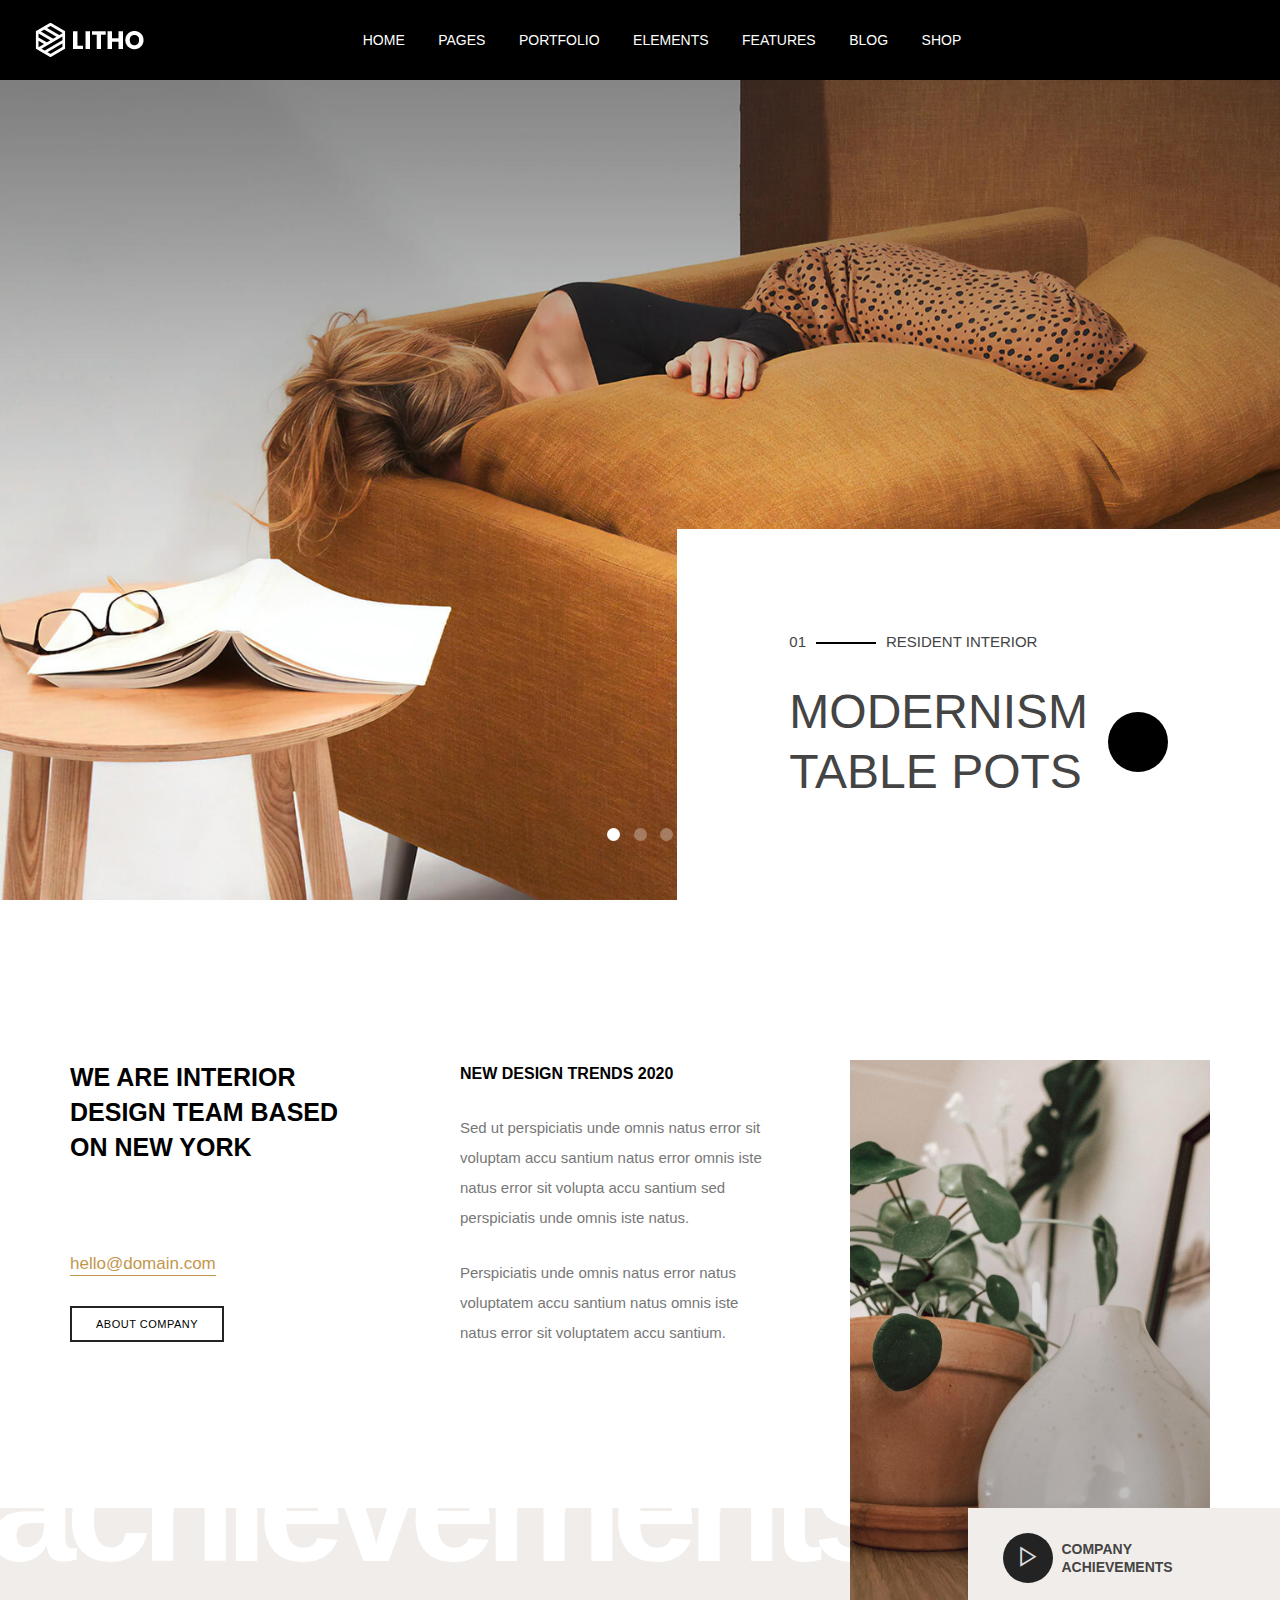
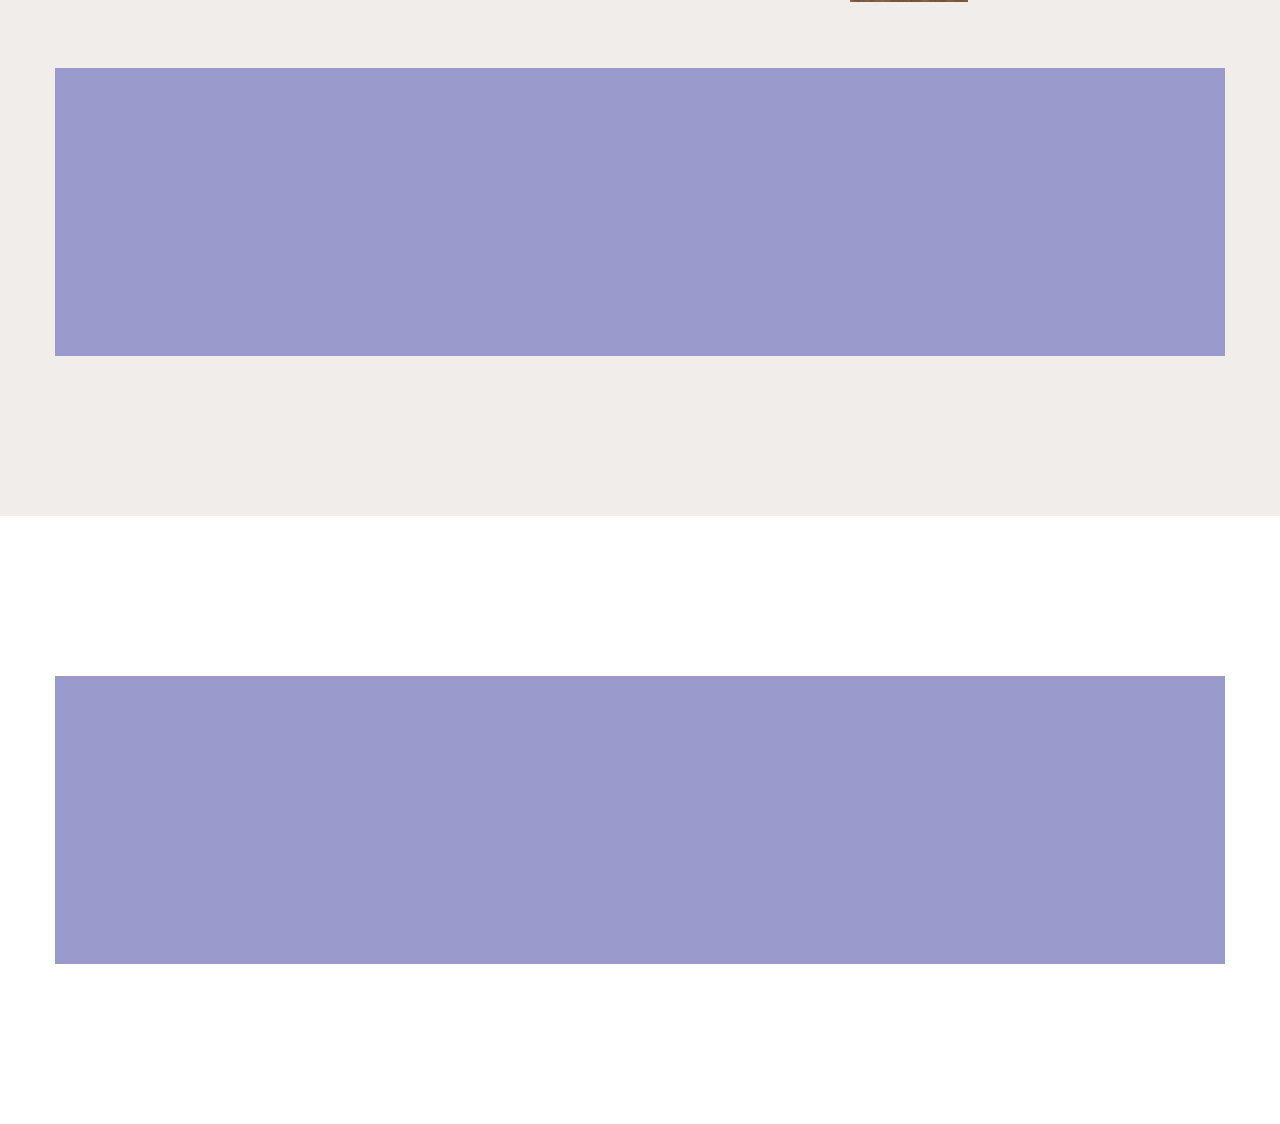
<file: 혼자하기/index.html>
<!DOCTYPE html>
<html lang="ko">
<head>
    <meta charset="UTF-8">
    <meta name="viewport" content="width=device-width, initial-scale=1.0">
    <title>LITHO | THEMEZAA</title>
    
    <!-- icons -->
    <!-- <link rel="stylesheet" href="./icon/css/font-awesome.css"> -->
    <script src="./icon/fontawesome.js"></script>
    
    <!-- reset.css style.css -->
    <link rel="stylesheet" href="./css/reset.css">
    <link rel="stylesheet" href="./css/style.css">

    <!-- 오픈소스 jQuery 1.12.4 -->
    <script src="./js/lib/jquery.min.js"></script>
    <script src="./js/lib/jquery.touchSwipe.js"></script>
    <script src="./js/lib/jquery.easing.1.3.js"></script>


</head>
<body>
<!-- 바로가기 메뉴 -->
<ul id="skip">
    <li><a href="#header">메뉴바로가기</a></li>
    <li><a href="#main">메인바로가기</a></li>
    <li><a href="#footer">하단바로가기</a></li>
</ul>

<div id="wrap">

    <header id="header"> <!--  행단위 큰 영역구분 위아래 여백(패딩) -->
        <div class="wrap"> <!-- 문서의 너비 결정 가운데 정렬 -->
            <div class="gap"> <!-- 문서의 좌우 여백 결정 -->
                <div class="container clearfix"> <!-- 문의 콘텐츠 영역  -->

                    <h1 id="logo"><a href="#"><img src="./img/logo-white.png" alt="logo"></a></h1>
                    
                    <nav id='nav'>
                        <ul>
                            <li><a href="#" class="main-btn">HOME</a>
                                <div class="sub sub1">
                                    <div class="sub-gap">
                                        <ul class="clearfix">
                                            <li>
                                                <dl class="col1">
                                                </dl>
                                            </li>
                                            <li>
                                                <dl class="col1">
                                                </dl>
                                            </li>
                                            <li>
                                                <dl class="col1">
                                                </dl>                                                
                                            </li>
                                            <li>
                                                <dl class="col1">
                                                </dl>                                                
                                            </li>
                                        </ul>
                                    </div>
                                </div>
                            </li>
                            <li><a href="#" class="main-btn">PAGES</a>
                                <div class="sub sub2">
                                    <div class="sub-gap">
                                        <ul class="clearfix">
                                            <li>
                                                <dl>
                                                    <dt></dt>
                                                    <dd><a href='#' class='sub-btn'><i class="fas fa-angle-right"></i></a>
                                                        <div class="sub-sub sub2-sub1">
                                                            <div class="sub-sub-gap">
                                                                <ul class="subsub">
                                                                </ul>
                                                            </div>
                                                        </div>
                                                    </dd>
                                                    <dd><a href='#' class='sub-btn'><i class="fas fa-angle-right"></i></a>
                                                        <div class="sub-sub sub2-sub2">
                                                            <div class="sub-sub-gap">
                                                                <ul class="subsub">
                                                                </ul>
                                                            </div>
                                                        </div>                                                    
                                                    </dd>
                                                    <dd><a href='#' class='sub-btn'><i class="fas fa-angle-right"></i></a>
                                                        <div class="sub-sub sub2-sub3">
                                                            <div class="sub-sub-gap">
                                                                <ul class="subsub">
                                                                </ul>
                                                            </div>
                                                        </div>                                                                                                        
                                                    </dd>
                                                    <dd><a href='#' class='sub-btn'><i class="fas fa-angle-right"></i></a>
                                                        <div class="sub-sub sub2-sub4">
                                                            <div class="sub-sub-gap">
                                                                <ul class="subsub">
                                                                </ul>
                                                            </div>
                                                        </div>                                                                                                                                                                        
                                                    </dd>
                                                </dl>
                                            </li>
                                        </ul>
                                    </div>
                                </div>
                            
                            </li>
                            <li><a href="#" class="main-btn">PORTFOLIO</a>
                                <div class="sub sub3">
                                    <div class="sub-gap">
                                        <ul class="clearfix">
                                            <li>
                                                <dl>
                                                    <dt></dt>
                                                    <dd><a href='#' class='sub-btn'><i class="fas fa-angle-right"></i></a>
                                                        <div class="sub-sub sub3-sub1">
                                                            <div class="sub-sub-gap">
                                                                <ul class="subsub">
                                                                </ul>
                                                            </div>
                                                        </div>
                                                    </dd>
                                                    <dd><a href='#' class='sub-btn'><i class="fas fa-angle-right"></i></a>
                                                        <div class="sub-sub sub3-sub2">
                                                            <div class="sub-sub-gap">
                                                                <ul class="subsub">
                                                                </ul>
                                                            </div>
                                                        </div>                                                    
                                                    </dd>
                                                    <dd><a href='#' class='sub-btn'><i class="fas fa-angle-right"></i></a>
                                                        <div class="sub-sub sub3-sub3">
                                                            <div class="sub-sub-gap">
                                                                <ul class="subsub">
                                                                </ul>
                                                            </div>
                                                        </div>                                                                                                        
                                                    </dd>
                                                    <dd><a href='#' class='sub-btn'><i class="fas fa-angle-right"></i></a>
                                                        <div class="sub-sub sub3-sub4">
                                                            <div class="sub-sub-gap">
                                                                <ul class="subsub">
                                                                </ul>
                                                            </div>
                                                        </div>                                                                                                                                                                        
                                                    </dd>
                                                    <dd><a href='#' class='sub-btn'><i class="fas fa-angle-right"></i></a>
                                                        <div class="sub-sub sub3-sub5">
                                                            <div class="sub-sub-gap">
                                                                <ul class="subsub">
                                                                </ul>
                                                            </div>
                                                        </div>                                                                                                                                                                        
                                                    </dd>
                                                    <dd><a href='#' class='sub-btn'><i class="fas fa-angle-right"></i></a>
                                                        <div class="sub-sub sub3-sub6">
                                                            <div class="sub-sub-gap">
                                                                <ul class="subsub">
                                                                </ul>
                                                            </div>
                                                        </div>                                                                                                                                                                        
                                                    </dd>
                                                    <dd><a href='#' class='sub-btn'><i class="fas fa-angle-right"></i></a>
                                                        <div class="sub-sub sub3-sub7">
                                                            <div class="sub-sub-gap">
                                                                <ul class="subsub">
                                                                </ul>
                                                            </div>
                                                        </div>                                                                                                                                                                        
                                                    </dd>
                                                    <dd><a href='#' class='sub-btn'><i class="fas fa-angle-right"></i></a>
                                                        <div class="sub-sub sub3-sub8">
                                                            <div class="sub-sub-gap">
                                                                <ul class="subsub">
                                                                </ul>
                                                            </div>
                                                        </div>                                                                                                                                                                        
                                                    </dd>
                                                </dl>
                                            </li>
                                        </ul>
                                    </div>
                                </div>
                                                        
                            </li>
                            <li>
                                <a href="#" class="main-btn">ELEMENTS</a>
                                <div class="sub sub4">
                                    <div class="sub-gap">
                                        <ul class="clearfix">
                                            <li>
                                                <dl class="subsub">
                                                </dl>
                                            </li>
                                            <li>
                                                <dl class="subsub">
                                                </dl>
                                            </li>
                                            <li>
                                                <dl class="subsub">
                                                </dl>
                                            </li>
                                            <li>
                                                <dl class="subsub">
                                                </dl>
                                            </li>
                                        </ul>
                                    </div>
                                </div>
                            </li>
                            <li>
                                <a href="#" class="main-btn">FEATURES</a>
                                <div class="sub sub5">
                                    <div class="sub-gap">
                                        <ul class="clearfix">
                                            <li>
                                                <dl>
                                                    <dt></dt>
                                                    <dd><a href='#' class='sub-btn'><i class="fas fa-angle-right"></i></a>
                                                        <div class="sub-sub sub5-sub1">
                                                            <div class="sub-sub-gap">
                                                                <ul class="sub-menu">
                                                                </ul>
                                                            </div>
                                                        </div>
                                                    </dd>
                                                    <dd><a href='#' class='sub-btn'><i class="fas fa-angle-right"></i></a>
                                                        <div class="sub-sub sub5-sub2">
                                                            <div class="sub-sub-gap">
                                                                <ul class="sub-menu">
                                                                </ul>
                                                            </div>
                                                        </div>                                                    
                                                    </dd>
                                                    <dd><a href='#' class='sub-btn'><i class="fas fa-angle-right"></i></a>
                                                        <div class="sub-sub sub5-sub3">
                                                            <div class="sub-sub-gap">
                                                                <ul class="sub-menu">
                                                                </ul>
                                                            </div>
                                                        </div>                                                                                                        
                                                    </dd>
                                                    <dd><a href='#' class='sub-btn'><i class="fas fa-angle-right"></i></a>
                                                        <div class="sub-sub sub5-sub4">
                                                            <div class="sub-sub-gap">
                                                                <ul class="sub-menu">
                                                                </ul>
                                                            </div>
                                                        </div>                                                                                                                                                                        
                                                    </dd>
                                                    <dd><a href='#' class='sub-btn'><i class="fas fa-angle-right"></i></a>
                                                        <div class="sub-sub sub5-sub5">
                                                            <div class="sub-sub-gap">
                                                                <ul class="sub-menu">
                                                                </ul>
                                                            </div>
                                                        </div>                                                                                                                                                                        
                                                    </dd>
                                                    <dd><a href='#' class='sub-btn'></a>
                                                    </dd>
                                                </dl>
                                            </li>
                                        </ul>
                                    </div>
                                </div>
                                     
                            </li>
                            <li>
                                <a href="#" class="main-btn">BLOG</a>
                                <div class="sub sub6">
                                    <div class="sub-gap">
                                        <ul class="clearfix">
                                            <li>
                                                <dl>
                                                    <dt></dt>
                                                    <dd><a href='#' class='sub-btn'></a></dd>
                                                    <dd><a href='#' class='sub-btn'></a></dd>
                                                    <dd><a href='#' class='sub-btn'></a></dd>
                                                    <dd><a href='#' class='sub-btn'></a></dd>
                                                    <dd><a href='#' class='sub-btn'></a></dd>
                                                    <dd><a href='#' class='sub-btn'></a></dd>
                                                    <dd><a href='#' class='sub-btn'></a></dd>
                                                    <dd><a href='#' class='sub-btn'></a></dd>
                                                    <dd><a href='#' class='sub-btn'></a></dd>
                                                    <dd><a href='#' class='sub-btn'></a></dd>
                                                    <dd><a href='#' class='sub-btn'></a></dd>
                                                    <dd>
                                                        <a href='#' class='sub-btn'></a>
                                                        <div class="sub-sub sub6-sub12">
                                                            <div class="sub-sub-gap">
                                                                <ul class="sub-menu">
                                                                </ul>
                                                            </div>
                                                        </div>                                                                                                                                                                        
                                                    </dd>
                                                    <dd>
                                                        <a href='#' class='sub-btn'></a>
                                                        <div class="sub-sub sub6-sub13">
                                                            <div class="sub-sub-gap">
                                                                <ul class="sub-menu">
                                                                </ul>
                                                            </div>
                                                        </div>                                                                                                                                                                        
                                                    </dd>
                                                </dl>
                                            </li>
                                        </ul>
                                    </div>
                                </div>
                                                        
                            
                            </li>
                            <li>
                                <a href="#" class="main-btn">SHOP</a>
                                
                                <div class="sub sub7">
                                    <div class="sub-gap">
                                        <ul class="clearfix">
                                            <li>
                                                <dl class="sub-menu">
                                                </dl>
                                            </li>
                                            <li>
                                                <dl>
                                                    <dt></dt>
                                                    <dd class="sub-img">
                                                        <a href='#' title="Banner"><img src="./img/" alt="banner image"></a>
                                                    </dd>
                                                </dl>
                                            </li>
                                            <li>
                                                <dl>
                                                    <dt></dt>
                                                    <dd class="sub-img">
                                                        <a href='#' title="Banner"><img src="./img/" alt="banner image"></a>
                                                    </dd>
                                                </dl>                                               
                                            </li>
                                        </ul>
                                    </div>
                                </div>


                            </li>
                        </ul>
                    </nav>

                    <aside id="aside">
                        <ul>
                            <li><a href="#"><i class="fab fa-facebook-f"></i></a></li>
                            <li><a href="#"><i class="fab fa-instagram"></i></a></li>
                            <li><a href="#"><i class="fab fa-twitter"></i></a></li>
                        </ul>
                    </aside>

                </div>
            </div>
        </div>
    </header>

    <main id="main">
        <section id="section1">
            <div class="wrap">
                <div class="gap">
                    <div class="container">

                        <div class="slide-container">
                            <div class="slide-view">
                                <ul class="slide-wrap clearfix">
                                    <li class="slide slide2">
                                        <div class="text-box">
                                            <div class="text-gap">
                                                <div class="text-wrap">
                                                    <h2>01<i></i>Resident interior</h2>
                                                    <span><h3>Modernism<br>table pots</h3><div class="arw"><a href="#"><i class="fas fa-arrow-right"></i></a></div></span>
                                                </div>
                                            </div>
                                        </div>
                                    </li>
                                    <li class="slide slide0">
                                        <div class="text-box">
                                            <div class="text-gap">
                                                <div class="text-wrap">
                                                    <h2>01<i></i>Resident interior</h2>
                                                    <span><h3>Modernism<br>table pots</h3><div class="arw"><a href="#"><i class="fas fa-arrow-right"></i></a></div></span>
                                                </div>
                                            </div>
                                        </div>
                                    </li>
                                    <li class="slide slide1">
                                        <div class="text-box">
                                            <div class="text-gap">
                                                <div class="text-wrap">
                                                    <h2>01<i></i>Resident interior</h2>
                                                    <span><h3>Modernism<br>table pots</h3><div class="arw"><a href="#"><i class="fas fa-arrow-right"></i></a></div></span>
                                                </div>
                                            </div>
                                        </div>
                                    </li>
                                    <li class="slide slide2">
                                        <div class="text-box">
                                            <div class="text-gap">
                                                <div class="text-wrap">
                                                    <h2>01<i></i>Resident interior</h2>
                                                    <span><h3>Modernism<br>table pots</h3><div class="arw"><a href="#"><i class="fas fa-arrow-right"></i></a></div></span>
                                                </div>
                                            </div>
                                        </div>
                                    </li>
                                    <li class="slide slide0">
                                        <div class="text-box">
                                            <div class="text-gap">
                                                <div class="text-wrap">
                                                    <h2>01<i></i>Resident interior</h2>
                                                    <span><h3>Modernism<br>table pots</h3><div class="arw"><a href="#"><i class="fas fa-arrow-right"></i></a></div></span>
                                                </div>
                                            </div>
                                        </div>
                                    </li>
                                </ul>
                                <div class="next-btn-wrap">
                                    <a href="#" class="next-btn"><i class="fas fa-long-arrow-alt-right"></i></a>
                                </div>
                                <div class="prev-btn-wrap">
                                    <a href="#" class="prev-btn"><i class="fas fa-long-arrow-alt-left"></i></a>
                                </div>

                                <div class="page-btn-wrap">
                                    <ul>
                                        <li><a href="#" class="page-btn"></a></li>
                                        <li><a href="#" class="page-btn"></a></li>
                                        <li><a href="#" class="page-btn"></a></li>
                                    </ul>
                                </div>
                            </div>
                        </div>

                    </div>
                </div>
            </div>
        </section>
        <section id="section2">
            <div class="wrap">
                <div class="gap">
                    <div class="container">
                        <ul class="clearfix">
                            <li>
                                <div class="content-gap">
                                    <div class="content">
                                        <div class="content-left-title">
                                            <h2>WE ARE INTERIOR DESIGN TEAM BASED ON NEW YORK</h2>
                                        </div>
                                        <span>
                                            <a href="mailto:hello@domain.com">hello@domain.com</a>
                                        </span>
                                        <span>
                                            <button>about company</button>
                                        </span>
                                    </div>
                                </div>
                            </li>
                            <li>
                                <div class="content-gap">
                                    <div class="content">
                                        <div class="content-center-title">
                                            <h2>NEW DESIGN TRENDS 2020</h2>
                                        </div>
                                        <div class="content-center-p">
                                            <p>Sed ut perspiciatis unde omnis natus error sit voluptam accu santium natus error omnis iste natus error sit volupta accu santium sed perspiciatis unde omnis iste natus.</p>
                                            <p>Perspiciatis unde omnis natus error natus voluptatem accu santium natus omnis iste natus error sit voluptatem accu santium.</p>
                                        </div>
                                    </div>
                                </div>
                            </li>
                            <li>
                                <div class="content-gap">
                                    <div class="content">
                                        <div class="content-img-box">
                                            <img src="./img/home-interior-design-about-img01.jpg" alt="화분">
                                            <a href="#">
                                                <span class="content-img-box-gap">
                                                    <span>
                                                        <i class="arrow-btn">▷</i>
                                                        <span class="zoom"></span>
                                                    </span>
                                                    <p>company<br>achievements</p>
                                                </span>
                                            </a>
                                        </div>
                                    </div>
                                </div>
                            </li>
                        </ul>
                    </div>
                </div>
            </div>
        </section>
        <section id="achievements">
            <div class="wrap">
                <div class="gap">
                    <div class="container">
                        <span>
                            <h2>achievements</h2>
                        </span>
                    </div>
                </div>
            </div>
        </section>
        <section id="section3">
            <div class="wrap">
                <div class="gap">
                    <div class="container">

                    </div>
                </div>
            </div>
        </section>
        <section id="section4">
            <div class="wrap">
                <div class="gap">
                    <div class="container">

                    </div>
                </div>
            </div>
        </section>
        <section id="section5">
            <div class="wrap">
                <div class="gap">
                    <div class="container">

                    </div>
                </div>
            </div>
        </section>
        <section id="section6">
            <div class="wrap">
                <div class="gap">
                    <div class="container">

                    </div>
                </div>
            </div>
        </section>
        <section id="section7">
            <div class="wrap">
                <div class="gap">
                    <div class="container">

                    </div>
                </div>
            </div>
        </section>
        <section id="section8">
            <div class="wrap">
                <div class="gap">
                    <div class="container">

                    </div>
                </div>
            </div>
        </section>
        <section id="section9">
            <div class="wrap">
                <div class="gap">
                    <div class="container">

                    </div>
                </div>
            </div>
        </section>
        <section id="section10">
            <div class="wrap">
                <div class="gap">
                    <div class="container">

                    </div>
                </div>
            </div>
        </section>
    </main>

    <footer id="footer">
        <div class="wrap">
            <div class="gap">
                <div class="container">

                </div>
            </div>
        </div>
    </footer>

    <script src="./js/litho.js"></script>


</div>
</body>
</html>
</file>
<file: 혼자하기/css/style.css>
@charset "UTF-8";

#skip {z-index:2;position:fixed;top:0;left:0;width:100%;}
#skip li {width:100%;}
#skip li a {display:block;width:100%;line-height:0;font-size:0;color:#fff;background:#111;text-align:center;}
#skip li a:focus {line-height:50px;font-size:20px;}


#wrap {z-index:1;position:relative;}
#wrap #header {z-index:3;position:fixed;top:0;left:0;width:100%;height:80px;background:#000;}
#wrap #header .wrap {width:100%;}
#wrap #header .wrap .gap {margin:0 35px;}
#wrap #header .wrap .gap .container {width:100%;text-align:center;}

/* 로고 */
#wrap #header .wrap .gap .container #logo  {float:left;width:111px;height:36px;padding:22px 0;}
#wrap #header .wrap .gap .container #logo a {display:inline-block;}
#wrap #header .wrap .gap .container #logo a img {width:100%;}

/* 메인메뉴(GNB) */
#wrap #header .wrap .gap .container #nav {display:inline-block;}
/* 991 이하이면 조건문 미디어 쿼리(질의) @media all and (max-width:991px) 쎄미콜론 사용 절대하지 마세요 */
@media all and (max-width:991px){
    #wrap #header .wrap .gap .container #nav {position:absolute;top:80px;left:0;width:100%;display:block;background:#fff;text-align:left;}
}

#wrap #header .wrap .gap .container #nav > ul {width:100%;}
#wrap #header .wrap .gap .container #nav > ul > li {position:relative;display:inline-block;margin:0 15px;}
#wrap #header .wrap .gap .container #nav > ul > li > a {display:block;color:rgba(255,255,255, 1);font-weight:500;line-height:80px;font-family:arial;font-size:14px;transition:color .3s;}
#wrap #header .wrap .gap .container #nav > ul > li > a:hover {color:rgba(255,255,255, .6);}

/* 991 이하이면 */
@media all and (max-width:991px){
    #wrap #header .wrap .gap .container #nav > ul > li {display:block;margin:0;}
    #wrap #header .wrap .gap .container #nav > ul > li > a {color:rgba(0,0,0, .7);line-height:45px;text-indent:20px;}
    #wrap #header .wrap .gap .container #nav > ul > li > a:hover {color:rgba(0,0,0, 1);}
}

/* 서브메뉴 LNB */
#wrap #header .wrap .gap .container #nav > ul > li .sub {position:absolute;top:80px;left:50%;margin-left:-430px;width:860px;background:#fff;text-align:left;border-radius:5px;}
#wrap #header .wrap .gap .container #nav > ul > li .sub4 {margin-left:-510px;width:1020px;}
#wrap #header .wrap .gap .container #nav > ul > li .sub7 {margin-left:-400px;width:800px;}

#wrap #header .wrap .gap .container #nav > ul > li .sub2 ,
#wrap #header .wrap .gap .container #nav > ul > li .sub3 ,
#wrap #header .wrap .gap .container #nav > ul > li .sub5 ,
#wrap #header .wrap .gap .container #nav > ul > li .sub6 {left:-20px;margin-left:0;width:240px;}

#wrap #header .wrap .gap .container #nav > ul > li .sub .sub-gap {padding:50px 70px;}

#wrap #header .wrap .gap .container #nav > ul > li .sub2 .sub-gap ,
#wrap #header .wrap .gap .container #nav > ul > li .sub3 .sub-gap ,
#wrap #header .wrap .gap .container #nav > ul > li .sub5 .sub-gap ,
#wrap #header .wrap .gap .container #nav > ul > li .sub6 .sub-gap {padding:15px 30px;}
#wrap #header .wrap .gap .container #nav > ul > li .sub4 .sub-gap {padding:50px 0 50px 70px;}

#wrap #header .wrap .gap .container #nav > ul > li .sub .sub-gap > ul {width:100%;}
#wrap #header .wrap .gap .container #nav > ul > li .sub .sub-gap > ul > li {float:left;width:180px;}
#wrap #header .wrap .gap .container #nav > ul > li .sub4 .sub-gap > ul > li {width:220px;}
#wrap #header .wrap .gap .container #nav > ul > li .sub7 .sub-gap > ul > li {width:240px;}
#wrap #header .wrap .gap .container #nav > ul > li .sub7 .sub-gap > ul > li:first-child {width:180px;}
#wrap #header .wrap .gap .container #nav > ul > li .sub .sub-gap > ul > li dl {width:100%;}
#wrap #header .wrap .gap .container #nav > ul > li .sub7 .sub-gap > ul > li dl {width:auto;margin:0 15px;}

#wrap #header .wrap .gap .container #nav > ul > li .sub .sub-gap > ul > li dl dt {line-height:40px;color:#000;font-size:14px;font-weight:600;}
#wrap #header .wrap .gap .container #nav > ul > li .sub .sub-gap > ul > li dl dd {position:relative;padding:7px 0;font-size:13px;}
#wrap #header .wrap .gap .container #nav > ul > li .sub .sub-gap > ul > li dl dd > a {display:block;padding:3px 0;color:#828282;font-weight:500;transition:color .3s;}
#wrap #header .wrap .gap .container #nav > ul > li .sub .sub-gap > ul > li dl dd > a:hover {color:#000;}
#wrap #header .wrap .gap .container #nav > ul > li .sub .sub-gap > ul > li dl dd > a i {float:right;}
#wrap #header .wrap .gap .container #nav > ul > li .sub .sub-gap > ul > li dl dd > a img {width:100%;}

/* sub - display:none   js show / hide */
#wrap #header .wrap .gap .container #nav > ul > li .sub1 {display:none;}
#wrap #header .wrap .gap .container #nav > ul > li .sub2 {display:none;}
#wrap #header .wrap .gap .container #nav > ul > li .sub3 {display:none;}
#wrap #header .wrap .gap .container #nav > ul > li .sub4 {display:none;}
#wrap #header .wrap .gap .container #nav > ul > li .sub5 {display:none;}
#wrap #header .wrap .gap .container #nav > ul > li .sub6 {display:none;}
#wrap #header .wrap .gap .container #nav > ul > li .sub7 {display:none;}


/* 메인 메뉴 - 서브 - 서브  */
#wrap #header .wrap .gap .container #nav > ul > li .sub .sub-gap > ul > li dl dd .sub-sub {position:absolute;top:-15px;left:210px;width:240px;margin-left:1px;background:#fff;border-radius:5px;}

/* 메인 메뉴 - 서브5 - 서브1  */
#wrap #header .wrap .gap .container #nav > ul > li .sub .sub-gap > ul > li dl dd .sub5-sub1 {left:-270px;margin-left:-1px;}

#wrap #header .wrap .gap .container #nav > ul > li .sub .sub-gap > ul > li dl dd .sub-sub .sub-sub-gap {padding:15px 30px;}
#wrap #header .wrap .gap .container #nav > ul > li .sub .sub-gap > ul > li dl dd .sub-sub .sub-sub-gap > ul {width:100%;}
#wrap #header .wrap .gap .container #nav > ul > li .sub .sub-gap > ul > li dl dd .sub-sub .sub-sub-gap > ul > li {position:relative;padding:7px 0;width:180px;font-size:13px;}
#wrap #header .wrap .gap .container #nav > ul > li .sub .sub-gap > ul > li dl dd .sub-sub .sub-sub-gap > ul > li > a {display:block;padding:3px 0;color:#828282;font-weight:500;transition:color .3s;}
#wrap #header .wrap .gap .container #nav > ul > li .sub .sub-gap > ul > li dl dd .sub-sub .sub-sub-gap > ul > li > a i {float:right;}
#wrap #header .wrap .gap .container #nav > ul > li .sub .sub-gap > ul > li dl dd .sub-sub .sub-sub-gap > ul > li > a:hover {color:#000;}


/*
메인 메뉴 - 서브5 
sub-sub-sub
*/
#wrap #header .wrap .gap .container #nav > ul > li .sub .sub-gap > ul > li dl dd .sub-sub .sub-sub-gap > ul > li .sub-sub-sub {position:absolute;top:-15px;width:240px;left:-270px;margin-left:-1px;background:#fff;border-radius:5px;}
#wrap #header .wrap .gap .container #nav > ul > li .sub .sub-gap > ul > li dl dd .sub-sub .sub-sub-gap > ul > li .sub-sub-sub .sub-sub-sub-gap {padding:15px 30px;}
#wrap #header .wrap .gap .container #nav > ul > li .sub .sub-gap > ul > li dl dd .sub-sub .sub-sub-gap > ul > li .sub-sub-sub .sub-sub-sub-gap ul {width:100%;}
#wrap #header .wrap .gap .container #nav > ul > li .sub .sub-gap > ul > li dl dd .sub-sub .sub-sub-gap > ul > li .sub-sub-sub .sub-sub-sub-gap ul li {padding:7px 0;width:180px;font-size:13px;}
#wrap #header .wrap .gap .container #nav > ul > li .sub .sub-gap > ul > li dl dd .sub-sub .sub-sub-gap > ul > li .sub-sub-sub .sub-sub-sub-gap ul li a {display:block;padding:3px 0;color:#828282;font-weight:500;transition:color .3s;}
#wrap #header .wrap .gap .container #nav > ul > li .sub .sub-gap > ul > li dl dd .sub-sub .sub-sub-gap > ul > li .sub-sub-sub .sub-sub-sub-gap ul li a:hover {color:#000;}





/* sub2-sub1 ~ sub2-sub4 */
#wrap #header .wrap .gap .container #nav > ul > li .sub .sub-gap > ul > li dl dd .sub2-sub1 {display:none;} 
#wrap #header .wrap .gap .container #nav > ul > li .sub .sub-gap > ul > li dl dd .sub2-sub2 {display:none;} 
#wrap #header .wrap .gap .container #nav > ul > li .sub .sub-gap > ul > li dl dd .sub2-sub3 {display:none;} 
#wrap #header .wrap .gap .container #nav > ul > li .sub .sub-gap > ul > li dl dd .sub2-sub4 {display:none;} 

/* sub3-sub1 ~ sub3-sub8 */
#wrap #header .wrap .gap .container #nav > ul > li .sub .sub-gap > ul > li dl dd .sub3-sub1 {display:none;} 
#wrap #header .wrap .gap .container #nav > ul > li .sub .sub-gap > ul > li dl dd .sub3-sub2 {display:none;} 
#wrap #header .wrap .gap .container #nav > ul > li .sub .sub-gap > ul > li dl dd .sub3-sub3 {display:none;} 
#wrap #header .wrap .gap .container #nav > ul > li .sub .sub-gap > ul > li dl dd .sub3-sub4 {display:none;} 
#wrap #header .wrap .gap .container #nav > ul > li .sub .sub-gap > ul > li dl dd .sub3-sub5 {display:none;} 
#wrap #header .wrap .gap .container #nav > ul > li .sub .sub-gap > ul > li dl dd .sub3-sub6 {display:none;} 
#wrap #header .wrap .gap .container #nav > ul > li .sub .sub-gap > ul > li dl dd .sub3-sub7 {display:none;} 
#wrap #header .wrap .gap .container #nav > ul > li .sub .sub-gap > ul > li dl dd .sub3-sub8 {display:none;} 


/* sub5-sub1 ~ sub5-sub5 */
#wrap #header .wrap .gap .container #nav > ul > li .sub .sub-gap > ul > li dl dd .sub5-sub1 {display:none;} 
#wrap #header .wrap .gap .container #nav > ul > li .sub .sub-gap > ul > li dl dd .sub5-sub2 {display:none;} 
#wrap #header .wrap .gap .container #nav > ul > li .sub .sub-gap > ul > li dl dd .sub5-sub3 {display:none;} 
#wrap #header .wrap .gap .container #nav > ul > li .sub .sub-gap > ul > li dl dd .sub5-sub4 {display:none;} 
#wrap #header .wrap .gap .container #nav > ul > li .sub .sub-gap > ul > li dl dd .sub5-sub5 {display:none;} 


/* sub6-sub12 ~ sub6-sub13 */
#wrap #header .wrap .gap .container #nav > ul > li .sub .sub-gap > ul > li dl dd .sub6-sub12 {display:none;} 
#wrap #header .wrap .gap .container #nav > ul > li .sub .sub-gap > ul > li dl dd .sub6-sub13 {display:none;} 

/* sub5-sub1-sub10 ~ sub5-sub1-sub13 */
#wrap #header .wrap .gap .container #nav > ul > li .sub .sub-gap > ul > li dl dd .sub5-sub1 > ul > li .sub5-sub1-sub10 {display:none;} 
#wrap #header .wrap .gap .container #nav > ul > li .sub .sub-gap > ul > li dl dd .sub5-sub1 > ul > li .sub5-sub1-sub11 {display:none;} 
#wrap #header .wrap .gap .container #nav > ul > li .sub .sub-gap > ul > li dl dd .sub5-sub1 > ul > li .sub5-sub1-sub12 {display:none;} 
#wrap #header .wrap .gap .container #nav > ul > li .sub .sub-gap > ul > li dl dd .sub5-sub1 > ul > li .sub5-sub1-sub13 {display:none;} 




/* 사이드메뉴(ADIDE) */
#wrap #header .wrap .gap .container #aside {float:right;padding:32.5px 0;}
#wrap #header .wrap .gap .container #aside ul {width:100%;}
#wrap #header .wrap .gap .container #aside ul li {display:inline-block;margin:0 10px;}
#wrap #header .wrap .gap .container #aside ul li a {color:rgba(255,255,255, 1);font-size:15px;transition:color .3s;}
#wrap #header .wrap .gap .container #aside ul li a:hover {color:rgba(255,255,255, .6);}



#wrap #main   {z-index:2;position:relative;width:100%;}
#wrap #main #section1 {width:100%;}
#wrap #main #section1 .wrap {width:100%;}
#wrap #main #section1 .wrap .gap {position:relative;width:100%;}
#wrap #main #section1 .wrap .gap .container {position:relative;width:100%;}
#wrap #main #section1 .wrap .gap .container .slide-container {position:relative;width:100%;}
#wrap #main #section1 .wrap .gap .container .slide-container .slide-view {width:100%;}
#wrap #main #section1 .wrap .gap .container .slide-container .slide-view .slide-wrap {position:relative;left:0;top:0;width:500%;margin-left:-100%;}
#wrap #main #section1 .wrap .gap .container .slide-container .slide-view .slide-wrap .slide  {position:relative;float:left;width:1903px;/*임시 js 창 너비*/height:1090px;/*임시 js 창 높이*/background:url(../img/home-interior-design-slider-img01.jpg) no-repeat 50% 50%;background-size:cover;}
#wrap #main #section1 .wrap .gap .container .slide-container .slide-view .slide-wrap .slide0 {background-image:url(../img/home-interior-design-slider-img01.jpg);}
#wrap #main #section1 .wrap .gap .container .slide-container .slide-view .slide-wrap .slide1 {background-image:url(../img/home-interior-design-slider-img02.jpg);}
#wrap #main #section1 .wrap .gap .container .slide-container .slide-view .slide-wrap .slide2 {background-image:url(../img/home-interior-design-slider-img03.jpg);}


#wrap #main #section1 .wrap .gap .container .slide-container .slide-view .slide-wrap .slide .text-box {position: absolute; bottom:0; right:0; background: #fff;} 
#wrap #main #section1 .wrap .gap .container .slide-container .slide-view .slide-wrap .slide .text-box .text-gap {padding:98px 112px; text-transform:uppercase; font-family: Arial;}
#wrap #main #section1 .wrap .gap .container .slide-container .slide-view .slide-wrap .slide .text-box .text-gap .text-wrap {width:100%;height:100%;}
#wrap #main #section1 .wrap .gap .container .slide-container .slide-view .slide-wrap .slide .text-box .text-gap .text-wrap h2 {display:inline-block;line-height: 30px;font-size: 15px;font-weight: 500; margin-bottom: 25px;}
#wrap #main #section1 .wrap .gap .container .slide-container .slide-view .slide-wrap .slide .text-box .text-gap .text-wrap h2 i {display:inline-block;width:60px; height:2px; background: #000; margin:0 10px;}

#wrap #main #section1 .wrap .gap .container .slide-container .slide-view .slide-wrap .slide .text-box .text-gap .text-wrap span {display: block;}
#wrap #main #section1 .wrap .gap .container .slide-container .slide-view .slide-wrap .slide .text-box .text-gap .text-wrap span h3 {display:inline-block; font-size: 48px; line-height: 60px;}
#wrap #main #section1 .wrap .gap .container .slide-container .slide-view .slide-wrap .slide .text-box .text-gap .text-wrap span .arw {margin-left:20px;display:inline-block; width:60px;line-height:60px; background: #000; border-radius: 50%;}
#wrap #main #section1 .wrap .gap .container .slide-container .slide-view .slide-wrap .slide .text-box .text-gap .text-wrap span .arw a {display:inline-block; width:100%;height:100%; text-align:center; font-family: Arial;}
#wrap #main #section1 .wrap .gap .container .slide-container .slide-view .slide-wrap .slide .text-box .text-gap .text-wrap span .arw a i {font-size:18px; color:#fff;}


#wrap #main #section1 .wrap .gap .container .slide-container .slide-view .next-btn-wrap {position:absolute;width:60px;line-height:60px;top:50%;right:50px;}
#wrap #main #section1 .wrap .gap .container .slide-container .slide-view .next-btn-wrap a {display: block;width:100%;height:100%;}
#wrap #main #section1 .wrap .gap .container .slide-container .slide-view .next-btn-wrap a i {font-size: 35px; color:#fff}
#wrap #main #section1 .wrap .gap .container .slide-container .slide-view .prev-btn-wrap {position:absolute;width:60px;line-height:60px;top:50%;left:50px;}
#wrap #main #section1 .wrap .gap .container .slide-container .slide-view .prev-btn-wrap a {display: block;width:100%;height:100%;}
#wrap #main #section1 .wrap .gap .container .slide-container .slide-view .prev-btn-wrap a i {font-size: 35px; color:#fff}


#wrap #main #section1 .wrap .gap .container .slide-container .slide-view .page-btn-wrap {position: absolute;bottom:60px;left:0;width:100%;}
#wrap #main #section1 .wrap .gap .container .slide-container .slide-view .page-btn-wrap ul {width:100%; text-align:center;}
#wrap #main #section1 .wrap .gap .container .slide-container .slide-view .page-btn-wrap ul li {display:inline-block;width:13px;height:13px; margin:0 5px;}
#wrap #main #section1 .wrap .gap .container .slide-container .slide-view .page-btn-wrap ul li a {display: inline-block; width:100%;height:100%; background: rgba(255, 255, 255, .3); border-radius: 50%;;}
#wrap #main #section1 .wrap .gap .container .slide-container .slide-view .page-btn-wrap ul li a.addPage {background: rgba(255, 255, 255); border-radius: 50%;;}


#wrap #main #section2 {z-index:3; position:relative;width:100%;padding:160px 0;background:#fff;}
#wrap #main #section2 .wrap {max-width:1170px;width:100%;margin:0 auto;}
#wrap #main #section2 .wrap .gap {margin:0;}
#wrap #main #section2 .wrap .gap .container {width:100%;/* 임시높이 */}
#wrap #main #section2 .wrap .gap .container ul {width:100%;}
#wrap #main #section2 .wrap .gap .container ul li {width:33.333%; height:288px;float:left;}
#wrap #main #section2 .wrap .gap .container ul li .content-gap {margin:0 15px;}
#wrap #main #section2 .wrap .gap .container ul li .content-gap .content {position: relative; width:100%;}
#wrap #main #section2 .wrap .gap .container ul li .content-gap .content .content-left-title {width:85%;}
#wrap #main #section2 .wrap .gap .container ul li .content-gap .content .content-left-title > h2 {font-size: 25px; font-family: Arial; font-weight: 700; line-height: 140%; color:#000;}
#wrap #main #section2 .wrap .gap .container ul li .content-gap .content > span:nth-of-type(1) {display:block;width:100%; margin:90px 0 30px 0;}
#wrap #main #section2 .wrap .gap .container ul li .content-gap .content > span > a {display:inline-block;font-size: 17px; padding-bottom:3px;font-family: Arial; font-weight: 500;color:rgb(195,150,78); border-bottom: 1px solid rgb(195,150,78);}
#wrap #main #section2 .wrap .gap .container ul li .content-gap .content > span > button {text-transform: uppercase;font-size: 11px; font-family: Arial; font-weight: 500;color:#000;padding:10px 24px;background: #fff;border:2px solid #232323;letter-spacing: 0.5px;transition: all .3s;}
#wrap #main #section2 .wrap .gap .container ul li .content-gap .content > span > button:hover {background: #232323; color:#fff;}

#wrap #main #section2 .wrap .gap .container ul li .content-gap .content .content-center-title {width:100%; margin-bottom:25px;}
#wrap #main #section2 .wrap .gap .container ul li .content-gap .content .content-center-title > h2 {display:block;font-family: Arial; font-size: 16px; font-weight: 600; color:#000;line-height: 28px;}
#wrap #main #section2 .wrap .gap .container ul li .content-gap .content .content-center-p {width:85%;}
#wrap #main #section2 .wrap .gap .container ul li .content-gap .content .content-center-p > p {display:block;font-family: Arial; font-size: 15px; font-weight: 400; color:#777;line-height: 30px;}
#wrap #main #section2 .wrap .gap .container ul li .content-gap .content .content-center-p > p:nth-child(1) {margin-bottom: 25px;}

#wrap #main #section2 .wrap .gap .container ul li .content-gap .content .content-img-box  {position:absolute;width:100%;}
#wrap #main #section2 .wrap .gap .container ul li .content-gap .content .content-img-box > img {width:100%;}
#wrap #main #section2 .wrap .gap .container ul li .content-gap .content .content-img-box > a {display:inline-block;position:absolute;bottom:-26px;right:0;width:242px;height:120px; background:#f1edea;}
#wrap #main #section2 .wrap .gap .container ul li .content-gap .content .content-img-box > a .content-img-box-gap {display:block;padding:25px 35px 35px 35px;}
#wrap #main #section2 .wrap .gap .container ul li .content-gap .content .content-img-box > a .content-img-box-gap > span {position:relative;display:inline-block;background: #232323; border-radius: 50%; width:50px; height:50px; margin-right: 5px;}
#wrap #main #section2 .wrap .gap .container ul li .content-gap .content .content-img-box > a .content-img-box-gap > span .zoom {position:absolute;top:0;left:0;display:inline-block;background: #000; border-radius: 50%; width:50px; height:50px; margin-right: 5px; transform: scale(0); opacity: 1; transition: all 2.5s; animation: zoom 2.5s infinite;}
/* 벤터 프리픽스 : 웹 브라우저 구버전을 실행 하는 풀리필 */
/* 구글 크롬 */
@-webkit-keyframes zoom {
    0%  {transform: scale(0); opacity: 1;}
    100%{transform: scale(2); opacity: 0;}
}
/* 모질라 */
@-moz-keyframes zoom {
    0%  {transform: scale(0); opacity: 1;}
    100%{transform: scale(2); opacity: 0;}
}
/* 마이크로소프트 */
@-ms-keyframes zoom {
    0%  {transform: scale(0); opacity: 1;}
    100%{transform: scale(2); opacity: 0;}
}
/* 오페라 */
@-o-keyframes zoom {
    0%  {transform: scale(0); opacity: 1;}
    100%{transform: scale(2); opacity: 0;}
}
@keyframes zoom {
    0%  {transform: scale(0); opacity: 1;}
    100%{transform: scale(2); opacity: 0;}
}
#wrap #main #section2 .wrap .gap .container ul li .content-gap .content .content-img-box > a .content-img-box-gap > span:hover .zoom {transform: scale(2); opacity:0;}
#wrap #main #section2 .wrap .gap .container ul li .content-gap .content .content-img-box > a .content-img-box-gap > span > i {display:block; width:100%; line-height:50px; text-align: center; font-size: 23px; font-weight: 600; color:#ddd; padding-left:1px;}
#wrap #main #section2 .wrap .gap .container ul li .content-gap .content .content-img-box > a .content-img-box-gap > p {display: inline-block; font-size: 14px; font-weight: 600; font-family: Arial; text-transform: uppercase; line-height: 18px;}



#wrap #main #achievements {z-index:2;position:absolute;width:100%;}
#wrap #main #achievements .wrap {position: absolute; top:-77px;}
#wrap #main #achievements .wrap .gap {margin-left:-10px;}
/* #wrap #main #achievements .wrap .gap .container {} */
#wrap #main #achievements .wrap .gap .container span {display: block;}
#wrap #main #achievements .wrap .gap .container span h2 {display: block; font-size: 154px; font-weight: 600; font-family: Arial;letter-spacing:-10px; color:#fff}



#wrap #main #section3 {z-index:1; position:relative;width:100%;padding:160px 0;background:#f1edea;}
#wrap #main #section3 .wrap {max-width:1170px;width:100%;margin:0 auto;}
#wrap #main #section3 .wrap .gap {margin:0;}
#wrap #main #section3 .wrap .gap .container {width:100%;height:288px;/* 임시높이 */background:#99c;}

#wrap #main #section4 {width:100%;padding:160px 0;background:#fff;}
#wrap #main #section4 .wrap {max-width:1170px;width:100%;margin:0 auto;}
#wrap #main #section4 .wrap .gap {margin:0;}
#wrap #main #section4 .wrap .gap .container {width:100%;height:288px;/* 임시높이 */background:#99c;}



#wrap #footer {z-index:1;position:relative;}
#wrap #footer .wrap {}
#wrap #footer .wrap .gap {}
#wrap #footer .wrap .gap .container {}
</file>
